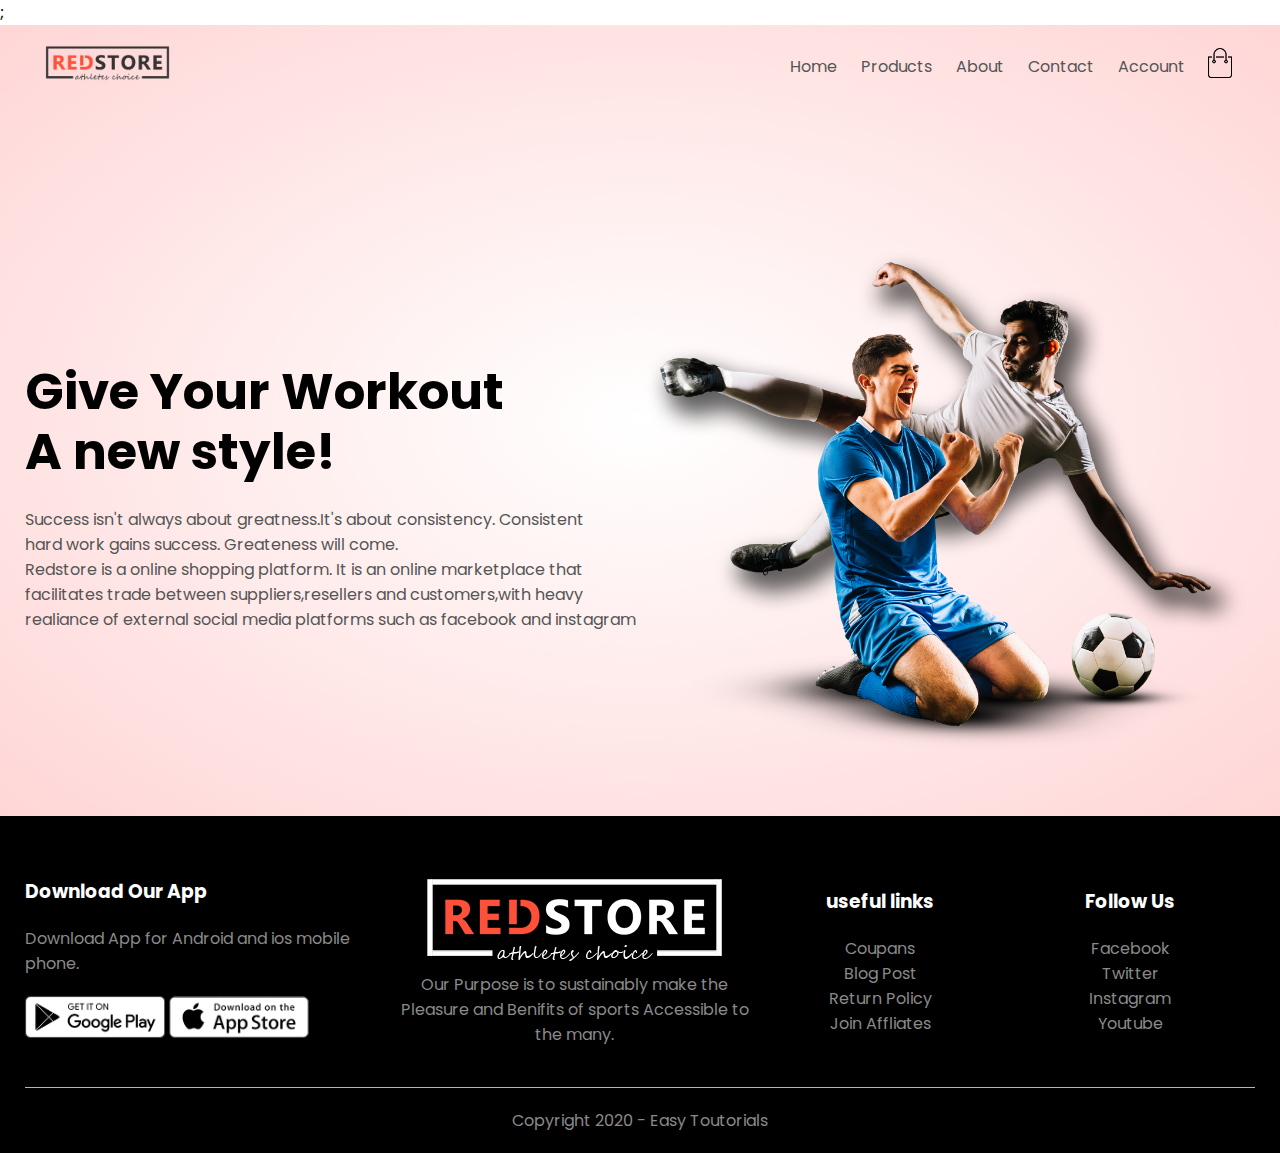
<file: about.html>
<!DOCTYPE html>
<html lang="en">

<head>
    <meta charset="UTF-8">
    <meta name="viewport" content="width=device-width, initial-scale=1.0">;
    <title>RedStore | Ecommerce Website design</title>
    <link rel="stylesheet" href="styles.css">
    <link href="https://fonts.googleapis.com/css2?family=Poppins:wght@300;400;500;600;700&display=swap"
        rel="stylesheet">
    <link rel="stylesheet" href="https://stackpath.bootstrapcdn.com/font-awesome/4.7.0/css/font-awesome.min.css">


</head>

<body>

    <div class="header">
        <div class="container">
            <div class="navbar">
                <div class="logo">
                    <a href="index.html"><img src="images/logo.png" width="125px"></a>
                </div>
                <nav>
                    <ul  id="MenuItems">
                        <li><a href="index.html">Home</a></li>
                        <li><a href="products.html">Products</a></li>
                        <li><a href="">About</a></li>
                        <li><a href="">Contact</a></li>
                        <li><a href="account.html">Account</a></li>
                    </ul>
                </nav>
                <a href="cart.html"><img src="images/cart.png" width="30px" height="30px"></a>
                <img src="images/menu.png" class="menu-icon" onClick="menutoggle()">
            </div>
            <div class="row">
                <div class="col-2">
                    <h1>Give Your Workout<br> A new style!</h1>
                    <p>Success isn't always about greatness.It's about consistency. Consistent<br> hard work gains
                        success. Greateness will come.</p>
                    <p>Redstore is a online shopping platform. It is an online marketplace that facilitates trade between suppliers,resellers and customers,with heavy realiance of external social media platforms such as facebook and instagram </p>
                    <br>
                </div>
                <div class="col-2">
                    <img src="images/image1.png">
                </div>
            </div>
        </div>
    </div>


    <!-------- footer-------->
    <div class="footer">
        <div class="container">
            <div class="row">
                <div class="footer-col-1">
                    <h3>Download Our App</h3>
                    <p>Download App for Android and ios mobile phone.</p>
                    <div class="app-logo">
                        <img src="images/play-store.png">
                        <img src="images/app-store.png">
                    </div>
                </div>
                <div class="footer-col-2">
                    <img src="images/logo-white.png">
                    <p>Our Purpose is to sustainably make the Pleasure and Benifits of sports Accessible to the many.</p>
                </div>
                <div class="footer-col-3">
                    <h3>useful links</h3>
                    <ul>
                        <li>Coupans</li>
                        <li>Blog Post</li>
                        <li>Return Policy</li>
                        <li>Join Affliates</li>
                    </ul>
                </div>
                <div class="footer-col-3">
                    <h3>Follow Us</h3>
                    <ul>
                        <li>Facebook</li>
                        <li>Twitter</li>
                        <li>Instagram</li>
                        <li>Youtube</li>
                    </ul>
                </div>
            </div>
            <hr>
            <p class="copyright">Copyright 2020 - Easy Toutorials</p>
            </p>
        </div>
    </div>
    <!--------js for toggle menu--------->
    <script>
        var MenuItems = document.getElementById("MenuItems");

        MenuItems.style.maxHeight ="0px";

        function menutoggle(){
            if(MenuItems.style.maxHeight="0px")
            {

                MenuItems.style.maxHeight="200px";
            }
            else
            {
                MenuItems.style.maxHeight="0px";
            }
        }
    </script>
</body>

</html>
</file>
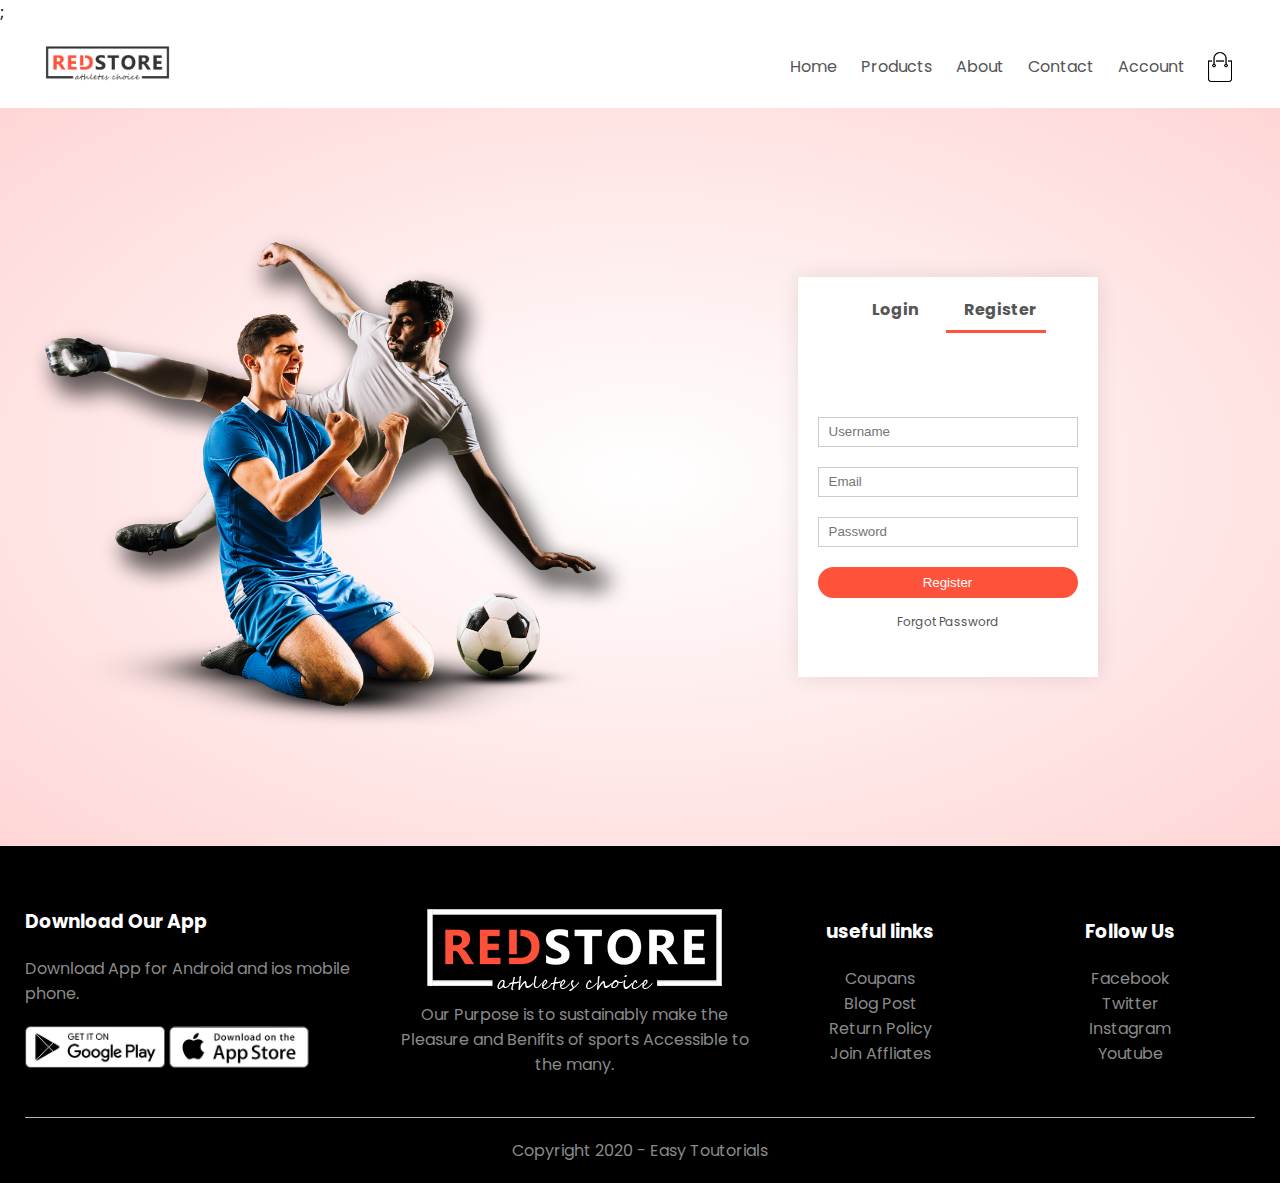
<file: account.html>
<!DOCTYPE html>
<html lang="en">

<head>
    <meta charset="UTF-8">
    <meta name="viewport" content="width=device-width, initial-scale=1.0">;
    <title> All Products - RedStore</title>
    <link rel="stylesheet" href="styles.css">
    <link href="https://fonts.googleapis.com/css2?family=Poppins:wght@300;400;500;600;700&display=swap"
        rel="stylesheet">
    <link rel="stylesheet" href="https://stackpath.bootstrapcdn.com/font-awesome/4.7.0/css/font-awesome.min.css">
</head>

<body>
    <div class="container">
        <div class="navbar">
            <div class="logo">
                <img src="images/logo.png" width="125px">
            </div>
            <nav>
                <ul id="MenuItems">
                    <li><a href="">Home</a></li>
                    <li><a href="">Products</a></li>
                    <li><a href="">About</a></li>
                    <li><a href="">Contact</a></li>
                    <li><a href="">Account</a></li>
                </ul>
            </nav>
            <img src="images/cart.png" width="30px" height="30px">
            <img src="images/menu.png" class="menu-icon" onClick="menutoggle()">
        </div>
    </div>

    <!---------account page--------->
    <div class="account-page">
        <div class="container">
            <div class="row">
                <div class="col-2">
                    <img src="images/image1.png" width="100%">
                </div>
                <div class="col-2">
                    <div class="form-container">
                        <div class="form-btn">
                            <span onclick="login()">Login</span>
                            <span onclick="register()">Register</span>
                            <hr id="Indicator">
                        </div>
                        <form id="LoginForm">
                            <input type="text" placeholder="Username">
                            <input type="Password" placeholder="Password">
                            <button type="submit" class="btn">Login</button>
                            <a href="">Forgot Password</a>
                        </form>
                        <form id="RegForm">
                            <input type="text" placeholder="Username">
                            <input type="email" placeholder="Email">
                            <input type="Password" placeholder="Password">
                            <button type="submit" class="btn">Register</button>
                            <a href="">Forgot Password</a>
                        </form>
                    </div>
                </div>
            </div>
        </div>
    </div>
        <!-------- footer-------->
        <div class="footer">
            <div class="container">
                <div class="row">
                    <div class="footer-col-1">
                        <h3>Download Our App</h3>
                        <p>Download App for Android and ios mobile phone.</p>
                        <div class="app-logo">
                            <img src="images/play-store.png">
                            <img src="images/app-store.png">
                        </div>
                    </div>
                    <div class="footer-col-2">
                        <img src="images/logo-white.png">
                        <p>Our Purpose is to sustainably make the Pleasure and Benifits of sports Accessible to the
                            many.
                        </p>
                    </div>
                    <div class="footer-col-3">
                        <h3>useful links</h3>
                        <ul>
                            <li>Coupans</li>
                            <li>Blog Post</li>
                            <li>Return Policy</li>
                            <li>Join Affliates</li>
                        </ul>
                    </div>
                    <div class="footer-col-3">
                        <h3>Follow Us</h3>
                        <ul>
                            <li>Facebook</li>
                            <li>Twitter</li>
                            <li>Instagram</li>
                            <li>Youtube</li>
                        </ul>
                    </div>
                </div>
                <hr>
                <p class="copyright">Copyright 2020 - Easy Toutorials</p>
                </p>
            </div>
        </div>
        <!--------js for toggle menu--------->
        <script>
            var MenuItems = document.getElementById("MenuItems");

            MenuItems.style.maxHeight = "0px";

            function menutoggle() {
                if (MenuItems.style.maxHeight = "0px") {

                    MenuItems.style.maxHeight = "200px";
                }
                else {
                    MenuItems.style.maxHeight = "0px";
                }
            }
        </script>

        <!------js for toggle Form------->
        <script>
            var LoginForm = document.getElementById("LoginForm");
            var RegForm = document.getElementById("RegForm");
            var Indicator = document.getElementById("Indicator");

            function register() {
                RegForm.style.transform = "translateX(300px)";
                LoginForm.style.transform = "translateX(3000px)";
            }
            function login() {
                RegForm.style.transform = "translateX(0px)";
                LoginForm.style.transform = "translateX(0px)";
            }
        </script>

</body>

</html>
</file>
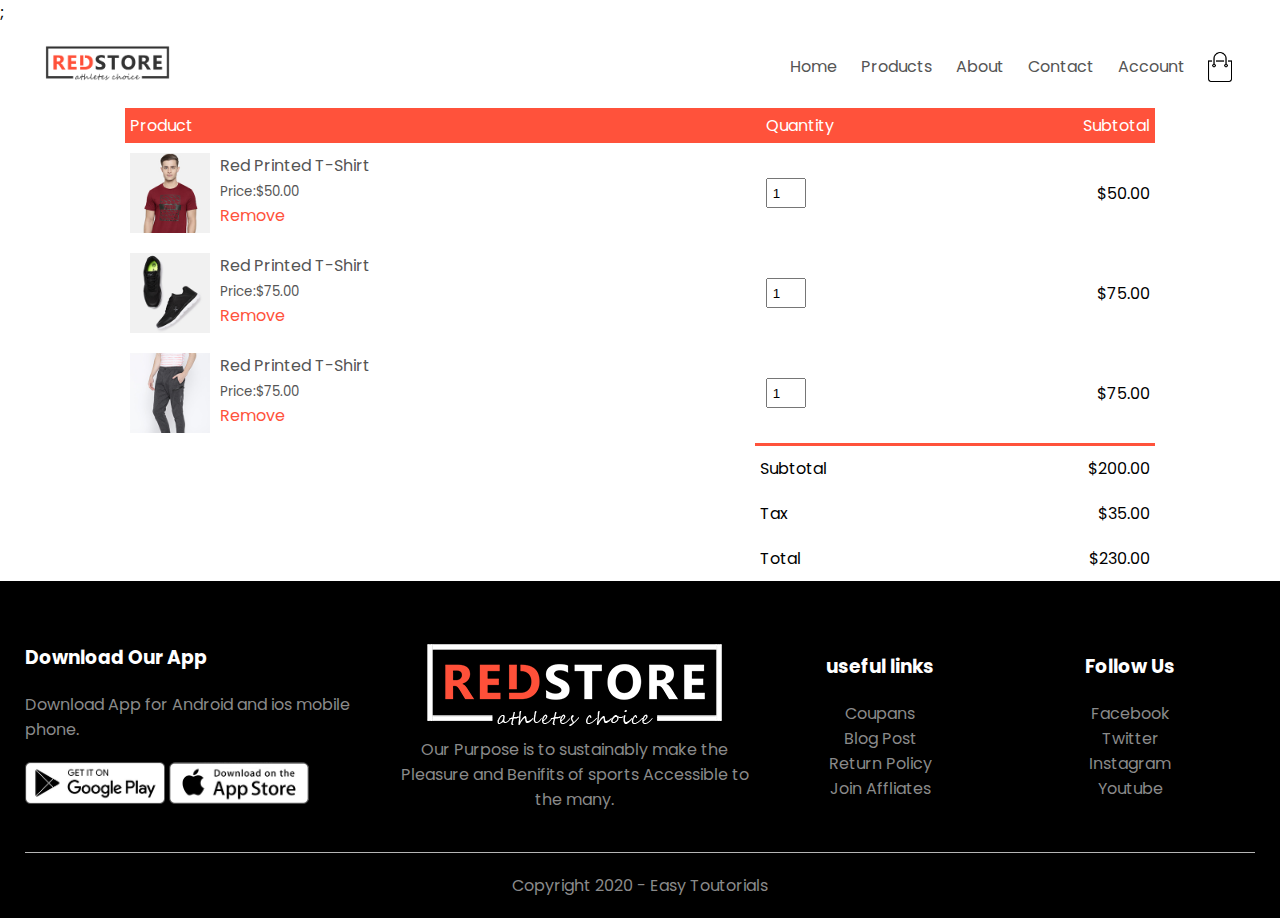
<file: cart.html>
<!DOCTYPE html>
<html lang="en">

<head>
    <meta charset="UTF-8">
    <meta name="viewport" content="width=device-width, initial-scale=1.0">;
    <title> All Products - RedStore</title>
    <link rel="stylesheet" href="styles.css">
    <link href="https://fonts.googleapis.com/css2?family=Poppins:wght@300;400;500;600;700&display=swap"
        rel="stylesheet">
    <link rel="stylesheet" href="https://stackpath.bootstrapcdn.com/font-awesome/4.7.0/css/font-awesome.min.css">
</head>

<body>
    <div class="container">
        <div class="navbar">
            <div class="logo">
                <a href="index.html"><img src="images/logo.png" width="125px"></a>
            </div>
            <nav>
                <ul id="MenuItems">
                    <li><a href="index.html">Home</a></li>
                    <li><a href="products.html">Products</a></li>
                    <li><a href="">About</a></li>
                    <li><a href="">Contact</a></li>
                    <li><a href="account.html">Account</a></li>
                </ul>
            </nav>
            <img src="images/cart.png" width="30px" height="30px">
            <img src="images/menu.png" class="menu-icon" onClick="menutoggle()">
        </div>
    </div>

    <!-----------cart items details ----------->
    <div class="small-container">

        <table>
            <tr>
                <th>Product</th>
                <th>Quantity</th>
                <th>Subtotal</th>
            </tr>
            <tr>
                <td> 
                    <div class="cart-info">
                        <img src="images/buy-1.jpg">
                        <div>
                            <p>Red Printed T-Shirt</p>
                            <small>Price:$50.00</small>
                            <br>
                            <a href="">Remove</a>
                        </div>
                    </div>
                </td>
                <td><input type="number" value="1"></td>
                <td>$50.00</td>
            </tr>
            <tr>
                <td> 
                    <div class="cart-info">
                        <img src="images/buy-2.jpg">
                        <div>
                            <p>Red Printed T-Shirt</p>
                            <small>Price:$75.00</small>
                            <br>
                            <a href="">Remove</a>
                        </div>
                    </div>
                </td>
                <td><input type="number" value="1"></td>
                <td>$75.00</td>
            </tr>
            <tr>
                <td> 
                    <div class="cart-info">
                        <img src="images/buy-3.jpg">
                        <div>
                            <p>Red Printed T-Shirt</p>
                            <small>Price:$75.00</small>
                            <br>
                            <a href="">Remove</a>
                        </div>
                    </div>
                </td>
                <td><input type="number" value="1"></td>
                <td>$75.00</td>
            </tr>
        </table>
        <div class="total-price">
            <table>
                <tr>
                    <td>Subtotal</td>
                    <td>$200.00</td>
                </tr>
                <tr>
                    <td>Tax</td>
                    <td>$35.00</td>
                </tr>
                <tr>
                    <td>Total</td>
                    <td>$230.00</td>
                </tr>
            </table>
        </div>
    </div>

 <!-------- footer-------->
    <div class="footer">
        <div class="container">
            <div class="row">
                <div class="footer-col-1">
                    <h3>Download Our App</h3>
                    <p>Download App for Android and ios mobile phone.</p>
                    <div class="app-logo">
                        <img src="images/play-store.png">
                        <img src="images/app-store.png">
                    </div>
                </div>
                <div class="footer-col-2">
                    <img src="images/logo-white.png">
                    <p>Our Purpose is to sustainably make the Pleasure and Benifits of sports Accessible to the many.
                    </p>
                </div>
                <div class="footer-col-3">
                    <h3>useful links</h3>
                    <ul>
                        <li>Coupans</li>
                        <li>Blog Post</li>
                        <li>Return Policy</li>
                        <li>Join Affliates</li>
                    </ul>
                </div>
                <div class="footer-col-3">
                    <h3>Follow Us</h3>
                    <ul>
                        <li>Facebook</li>
                        <li>Twitter</li>
                        <li>Instagram</li>
                        <li>Youtube</li>
                    </ul>
                </div>
            </div>
            <hr>
            <p class="copyright">Copyright 2020 - Easy Toutorials</p>
            </p>
        </div>
    </div>
    <!--------js for toggle menu--------->
    <script>
        var MenuItems = document.getElementById("MenuItems");

        MenuItems.style.maxHeight = "0px";

        function menutoggle() {
            if (MenuItems.style.maxHeight = "0px") {

                MenuItems.style.maxHeight = "200px";
            }
            else {
                MenuItems.style.maxHeight = "0px";
            }
        }
   </script>



</body>

</html>
</file>
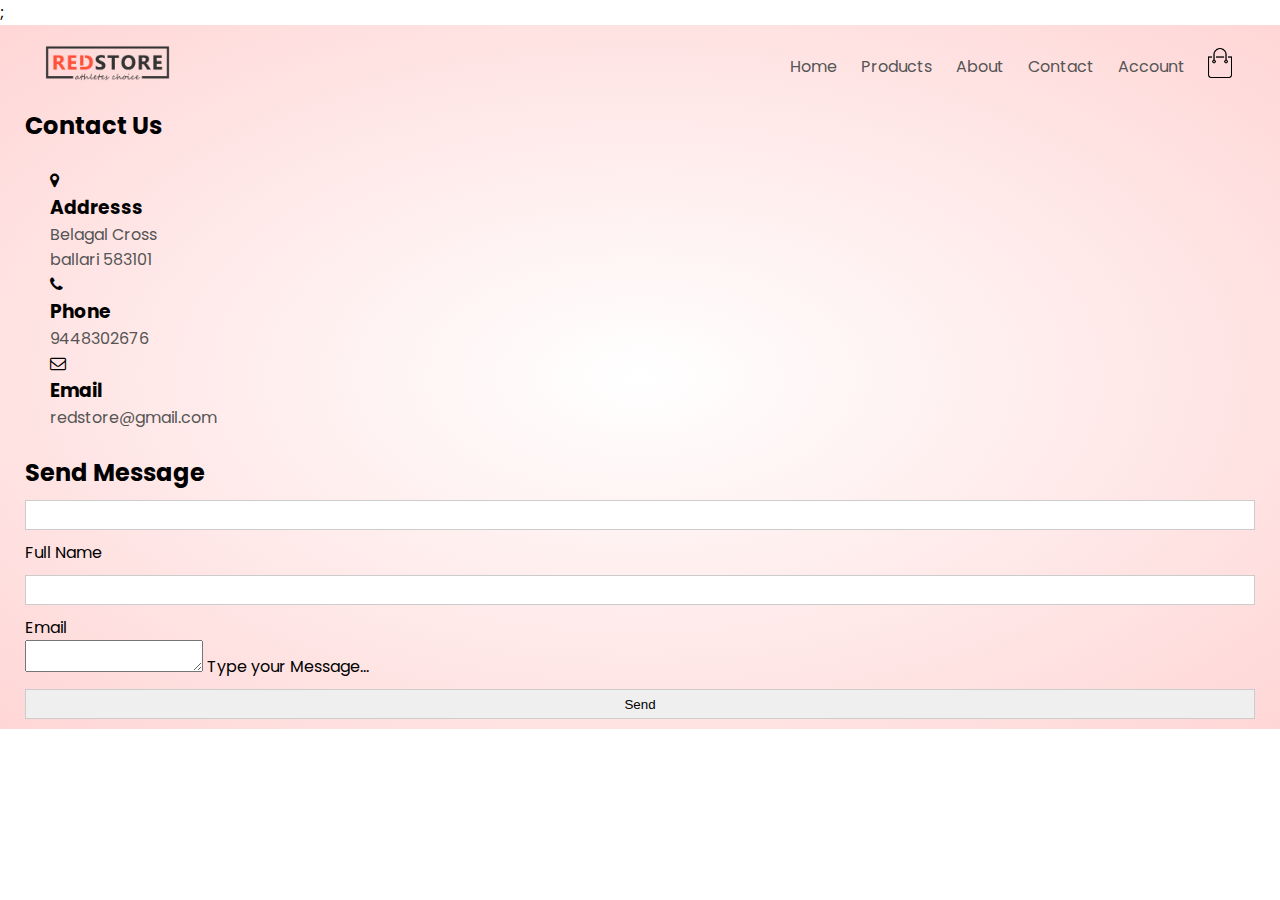
<file: contact.html>
<!DOCTYPE html>
<html lang="en">

<head>
    <meta charset="UTF-8">
    <meta name="viewport" content="width=device-width, initial-scale=1.0">;
    <title>RedStore | Ecommerce Website design</title>
    <link rel="stylesheet" href="styles.css">
    <link href="https://fonts.googleapis.com/css2?family=Poppins:wght@300;400;500;600;700&display=swap"
        rel="stylesheet">
    <link rel="stylesheet" href="https://stackpath.bootstrapcdn.com/font-awesome/4.7.0/css/font-awesome.min.css">


</head>

<body>

    <div class="header">
        <div class="container">
            <div class="navbar">
                <div class="logo">
                    <a href="index.html"><img src="images/logo.png" width="125px"></a>
                </div>
                <nav>
                    <ul id="MenuItems">
                        <li><a href="index.html">Home</a></li>
                        <li><a href="products.html">Products</a></li>
                        <li><a href="about.html">About</a></li>
                        <li><a href="contact.html">Contact</a></li>
                        <li><a href="account.html">Account</a></li>
                    </ul>
                </nav>
                <a href="cart.html"><img src="images/cart.png" width="30px" height="30px"></a>
                <img src="images/menu.png" class="menu-icon" onClick="menutoggle()">
            </div>

            <section class="Contact">
                <div class="content">
                    <h2>Contact Us</h2><br>
                </div>
                <div class="container">
                    <div class="contactInfo"></div>
                    <div class="box">
                        <div class="icon"><i class="fa fa-map-marker" aria-hidden="true"></i></div>
                        <div class="text">
                            <h3>Addresss</h3>
                            <p> Belagal Cross <br>ballari 583101</p>
                        </div>
                    </div>
                    <div class="box">
                        <div class="icon"><i class="fa fa-phone" aria-hidden="true"></i></div>
                        <div class="text">
                            <h3>Phone</h3>
                            <p> 9448302676</p>
                        </div>
                    </div>
                    <div class="box">
                        <div class="icon"><i class="fa fa-envelope-o" aria-hidden="true"></i></div>
                        <div class="text">
                            <h3>Email</h3>
                            <p>redstore@gmail.com</p><br>
                        </div>
                    </div>
                </div>
                
                    <form>
                        <h2>Send Message</h2>
                        <div class="inputBox">
                            <input type="text" name="" required="required">
                            <span>Full Name</span>
                        </div>
                        <div class="inputBox">
                            <input type="text" name="" required="required">
                            <span>Email</span>
                        </div>
                        <div class="inputBox">
                            <textarea required="required"></textarea>
                            <span>Type your Message...</span>
                        </div>
                        <div class="inputBox">
                            <input type="submit" name="" value="Send">
                        </div>
                    </form>
                </div>
            </div>
        </section>
        
        <!--------js for toggle menu--------->
    <script>
        var MenuItems = document.getElementById("MenuItems");

        MenuItems.style.maxHeight = "0px";

        function menutoggle() {
            if (MenuItems.style.maxHeight = "0px") {

                MenuItems.style.maxHeight = "200px";
            }
            else {
                MenuItems.style.maxHeight = "0px";
            }
        }
    </script>
</body>

</html>
</file>
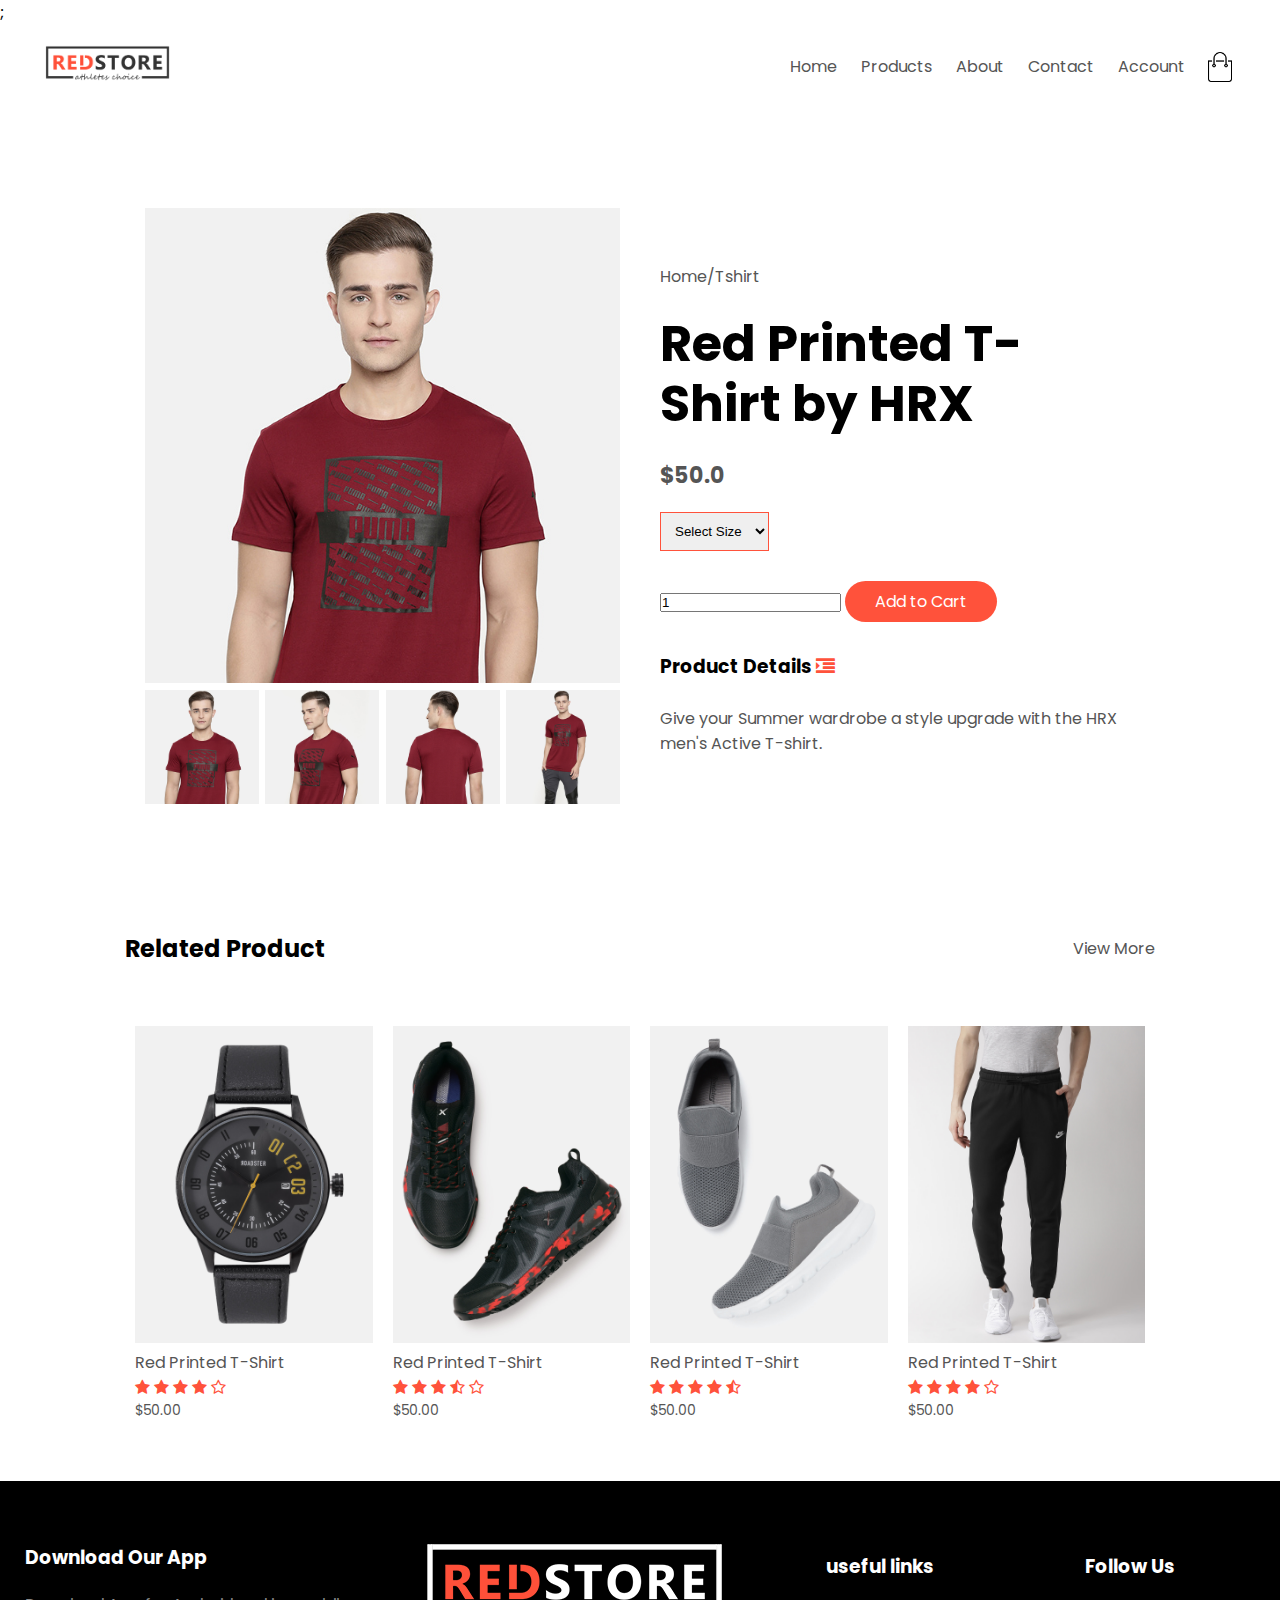
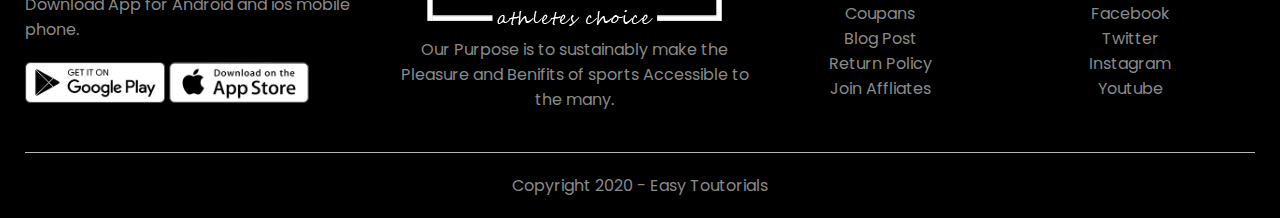
<file: product-details.html>
<!DOCTYPE html>
<html lang="en">

<head>
    <meta charset="UTF-8">
    <meta name="viewport" content="width=device-width, initial-scale=1.0">;
    <title> All Products - RedStore</title>
    <link rel="stylesheet" href="styles.css">
    <link href="https://fonts.googleapis.com/css2?family=Poppins:wght@300;400;500;600;700&display=swap"
        rel="stylesheet">
    <link rel="stylesheet" href="https://stackpath.bootstrapcdn.com/font-awesome/4.7.0/css/font-awesome.min.css">
</head>

<body>
    <div class="container">
        <div class="navbar">
            <div class="logo">
                <a href="index.html"><img src="images/logo.png" width="125px"></a>
            </div>
            <nav>
                <ul id="MenuItems">
                    <li><a href="index.html">Home</a></li>
                    <li><a href="products.html">Products</a></li>
                    <li><a href="">About</a></li>
                    <li><a href="">Contact</a></li>
                    <li><a href="account.html">Account</a></li>
                </ul>
            </nav>
            <img src="images/cart.png" width="30px" height="30px">
            <img src="images/menu.png" class="menu-icon" onClick="menutoggle()">
        </div>
    </div>

    <!---------single product details------->

    <div class="small-container single-product">
        <div class="row">
            <div class="col-2">
                <img src="images/gallery-1.jpg" width="100%" id="ProductImg">
                <div class="small-img-row">
                    <div class="small-img-col">
                        <img src="images/gallery-1.jpg" width="100%" class="small-img">
                    </div>
                    <div class="small-img-col">
                        <img src="images/gallery-2.jpg" width="100%" class="small-img">
                    </div>
                    <div class="small-img-col">
                        <img src="images/gallery-3.jpg" width="100%" class="small-img">
                    </div>
                    <div class="small-img-col">
                        <img src="images/gallery-4.jpg" width="100%" class="small-img">
                    </div>
                </div>
            </div>
            <div class="col-2">
                <p>Home/Tshirt</p>
                <h1>Red Printed T-Shirt by HRX</h1>
                <h4>$50.0</h4>
                <select>
                    <option>Select Size</option>
                    <option>XXL</option>
                    <option>XL</option>
                    <option>Large</option>
                    <option>Medium</option>
                    <option>Small</option>
                </select>
                <input type="number" value="1">
                <a href="" class="btn">Add to Cart</a>
                <h3>Product Details <i class="fa fa-indent"></i></h3> 
                <br>
                <p>Give your Summer wardrobe a style upgrade with the HRX men's Active T-shirt.</p>
            </div>
        </div>
    </div>
 <!----------title--------->
    <div class="small-container">
        <div class="row row-2">
            <h2>Related Product</h2>
            <p> View More</p>
        </div>
    </div>
 <!----------products--------->
     <div class="small-container">

       <div class="row">
            <div class="col-4">
                <img src="images/product-9.jpg">
                <h4>Red Printed T-Shirt</h4>
                <div class="rating">
                    <i class="fa fa-star"></i>
                    <i class="fa fa-star"></i>
                    <i class="fa fa-star"></i>
                    <i class="fa fa-star"></i>
                    <i class="fa fa-star-o"></i>
                </div>
                <p>$50.00</p>
            </div>
            <div class="col-4">
                <img src="images/product-10.jpg">
                <h4>Red Printed T-Shirt</h4>
                <div class="rating">
                    <i class="fa fa-star"></i>
                    <i class="fa fa-star"></i>
                    <i class="fa fa-star"></i>
                    <i class="fa fa-star-half-o"></i>
                    <i class="fa fa-star-o"></i>
                </div>
                <p>$50.00</p>
            </div>
            <div class="col-4">
                <img src="images/product-11.jpg">
                <h4>Red Printed T-Shirt</h4>
                <div class="rating">
                    <i class="fa fa-star"></i>
                    <i class="fa fa-star"></i>
                    <i class="fa fa-star"></i>
                    <i class="fa fa-star"></i>
                    <i class="fa fa-star-half-o"></i>
                </div>
                <p>$50.00</p>
            </div>
            <div class="col-4">
                <img src="images/product-12.jpg">
                <h4>Red Printed T-Shirt</h4>
                <div class="rating">
                    <i class="fa fa-star"></i>
                    <i class="fa fa-star"></i>
                    <i class="fa fa-star"></i>
                    <i class="fa fa-star"></i>
                    <i class="fa fa-star-o"></i>
                </div>
                <p>$50.00</p>
            </div>
        </div>
        
    </div>
    <!-------- footer-------->
    <div class="footer">
        <div class="container">
            <div class="row">
                <div class="footer-col-1">
                    <h3>Download Our App</h3>
                    <p>Download App for Android and ios mobile phone.</p>
                    <div class="app-logo">
                        <img src="images/play-store.png">
                        <img src="images/app-store.png">
                    </div>
                </div>
                <div class="footer-col-2">
                    <img src="images/logo-white.png">
                    <p>Our Purpose is to sustainably make the Pleasure and Benifits of sports Accessible to the many.
                    </p>
                </div>
                <div class="footer-col-3">
                    <h3>useful links</h3>
                    <ul>
                        <li>Coupans</li>
                        <li>Blog Post</li>
                        <li>Return Policy</li>
                        <li>Join Affliates</li>
                    </ul>
                </div>
                <div class="footer-col-3">
                    <h3>Follow Us</h3>
                    <ul>
                        <li>Facebook</li>
                        <li>Twitter</li>
                        <li>Instagram</li>
                        <li>Youtube</li>
                    </ul>
                </div>
            </div>
            <hr>
            <p class="copyright">Copyright 2020 - Easy Toutorials</p>
            </p>
        </div>
    </div>
    <!--------js for toggle menu--------->
    <script>
        var MenuItems = document.getElementById("MenuItems");

        MenuItems.style.maxHeight = "0px";

        function menutoggle() {
            if (MenuItems.style.maxHeight = "0px") {

                MenuItems.style.maxHeight = "200px";
            }
            else {
                MenuItems.style.maxHeight = "0px";
            }
        }
   </script>


<!----------js for product gallery--------->

    <script>
        var ProductImg = document.getElementById("ProductImg");
        var SmallImg = document.getElementsByClassName("small-img");
            SmallImg[0].onclick = function()
            {
                ProductImg.src = SmallImg[0].src;
            }
            SmallImg[1].onclick = function()
            {
                ProductImg.src = SmallImg[1].src;
            }
            SmallImg[2].onclick = function()
            {
                ProductImg.src = SmallImg[2].src;
            }
            SmallImg[3].onclick = function()
            {
                ProductImg.src = SmallImg[3].src;
            }

    </script>
</body>

</html>
</file>
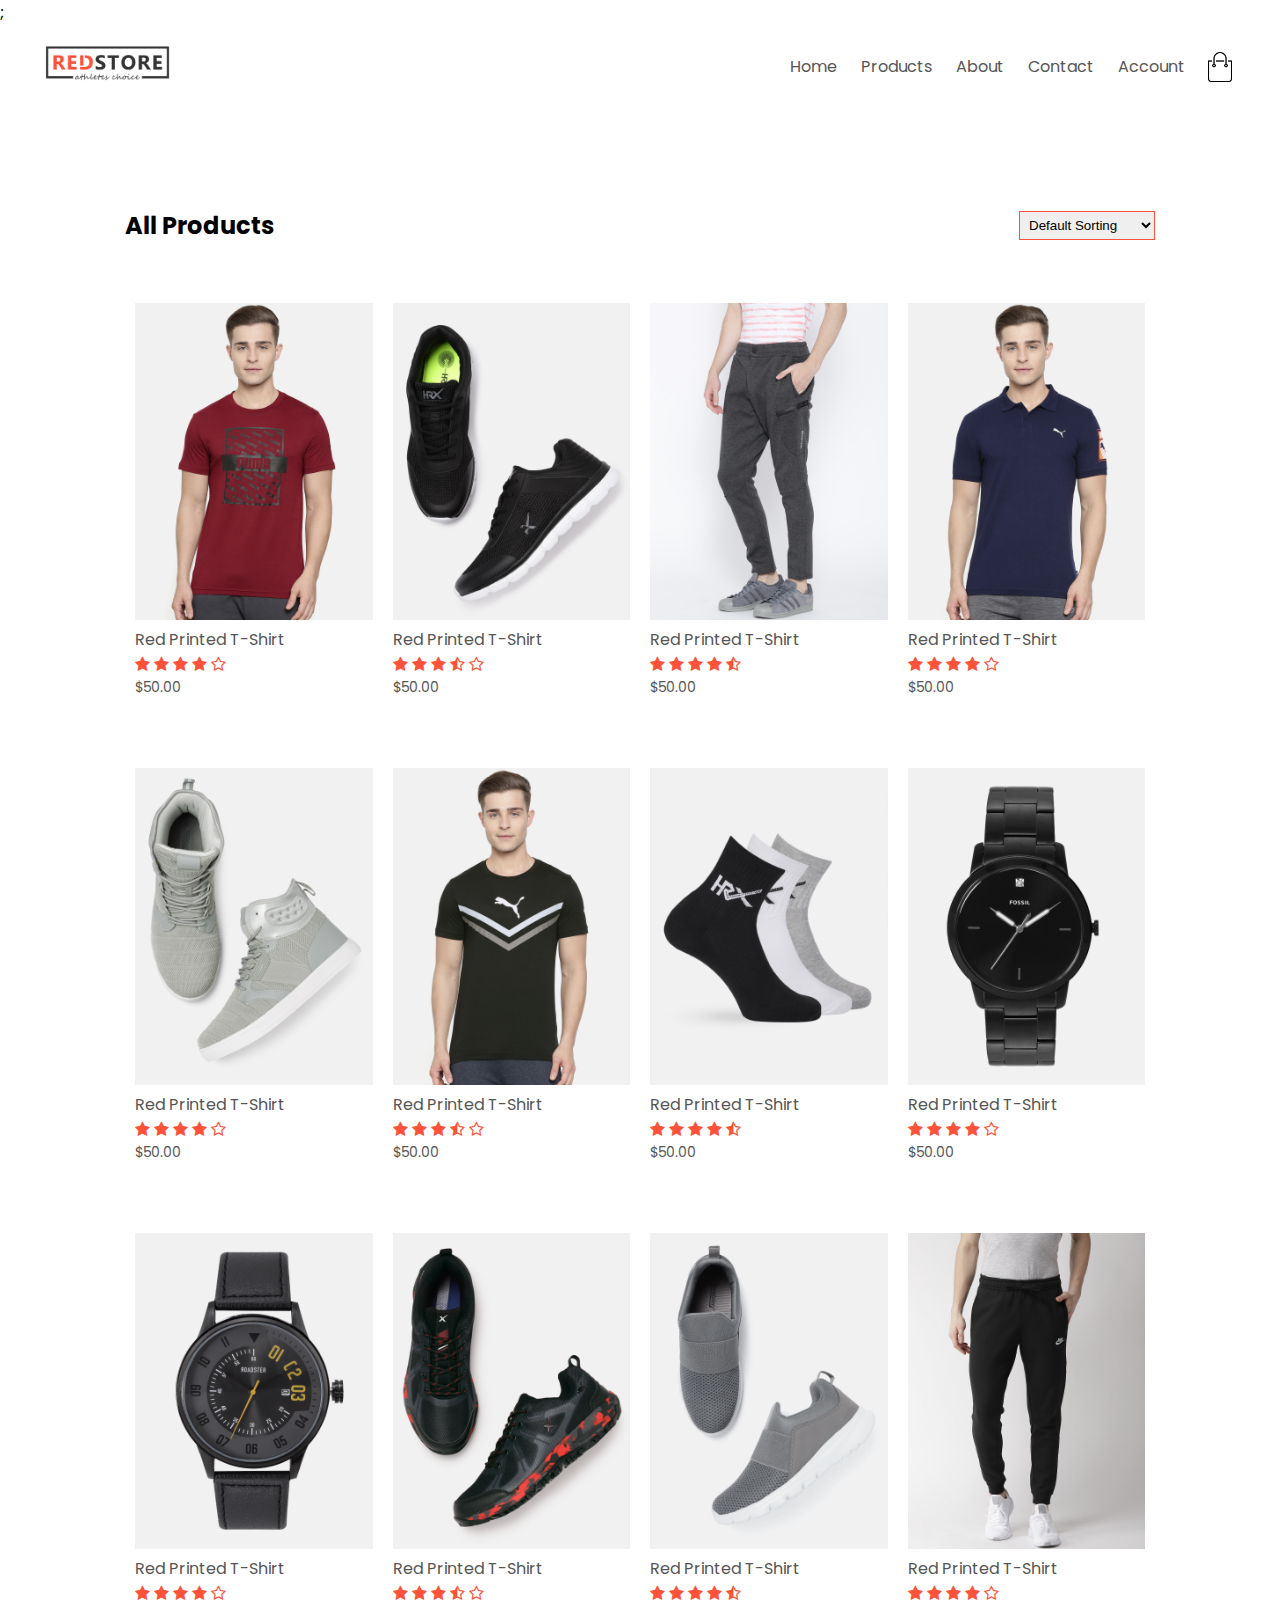
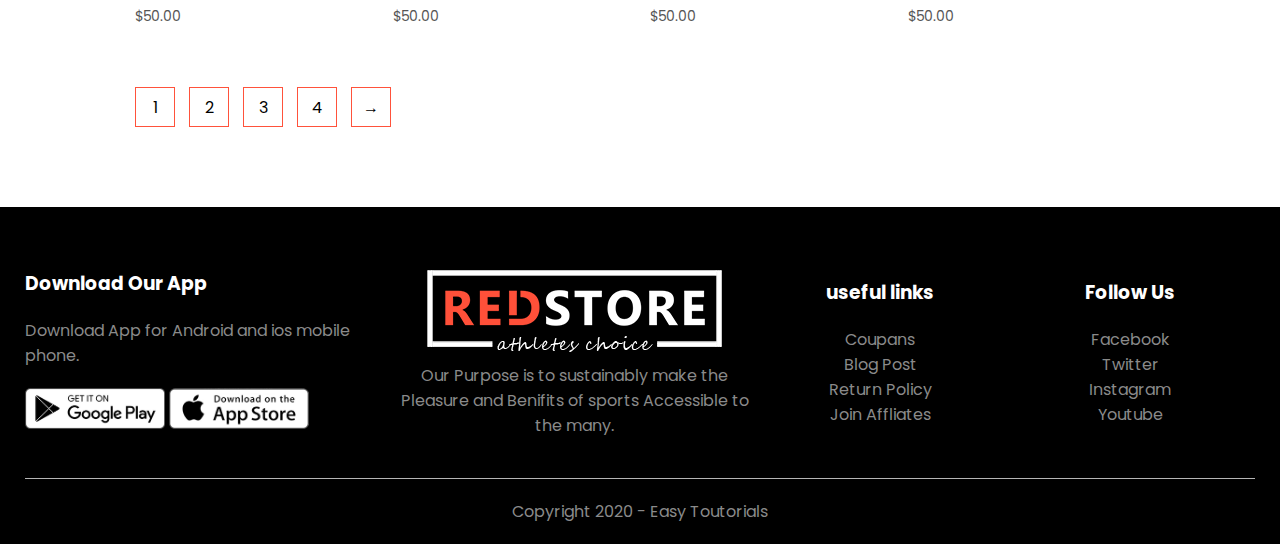
<file: products.html>
<!DOCTYPE html>
<html lang="en">

<head>
    <meta charset="UTF-8">
    <meta name="viewport" content="width=device-width, initial-scale=1.0">;
    <title> All Products - RedStore</title>
    <link rel="stylesheet" href="styles.css">
    <link href="https://fonts.googleapis.com/css2?family=Poppins:wght@300;400;500;600;700&display=swap"
        rel="stylesheet">
    <link rel="stylesheet" href="https://stackpath.bootstrapcdn.com/font-awesome/4.7.0/css/font-awesome.min.css">
</head>

<body>
    <div class="container">
        <div class="navbar">
            <div class="logo">
                <a href="index.html"><img src="images/logo.png" width="125px"></a>
            </div>
            <nav>
                <ul id="MenuItems">
                    <li><a href="index.html">Home</a></li>
                    <li><a href="products.html">Products</a></li>
                    <li><a href="">About</a></li>
                    <li><a href="">Contact</a></li>
                    <li><a href="account.html">Account</a></li>
                </ul>
            </nav>
            <img src="images/cart.png" width="30px" height="30px">
            <img src="images/menu.png" class="menu-icon" onClick="menutoggle()">
        </div>
    </div>

     <div class="small-container">
        <div class="row row-2">
            <h2>All Products</h2>
            <select>
                <option>Default Sorting</option>
                <option>Sort by price</option>
                <option>Sort by popularity</option>
                <option>Sort by rating</option>
                <option> sort by sale</option>
            </select>
        </div>
       
        <div class="row">
            <div class="col-4">
                <a href="product-details.html"><img src="images/product-1.jpg"></a>
                <h4>Red Printed T-Shirt</h4>
                <div class="rating">
                    <i class="fa fa-star"></i>
                    <i class="fa fa-star"></i>
                    <i class="fa fa-star"></i>
                    <i class="fa fa-star"></i>
                    <i class="fa fa-star-o"></i>
                </div>
                <p>$50.00</p>
            </div>
            <div class="col-4">
                <img src="images/product-2.jpg">
                <h4>Red Printed T-Shirt</h4>
                <div class="rating">
                    <i class="fa fa-star"></i>
                    <i class="fa fa-star"></i>
                    <i class="fa fa-star"></i>
                    <i class="fa fa-star-half-o"></i>
                    <i class="fa fa-star-o"></i>
                </div>
                <p>$50.00</p>
            </div>
            <div class="col-4">
                <img src="images/product-3.jpg">
                <h4>Red Printed T-Shirt</h4>
                <div class="rating">
                    <i class="fa fa-star"></i>
                    <i class="fa fa-star"></i>
                    <i class="fa fa-star"></i>
                    <i class="fa fa-star"></i>
                    <i class="fa fa-star-half-o"></i>
                </div>
                <p>$50.00</p>
            </div>
            <div class="col-4">
                <img src="images/product-4.jpg">
                <h4>Red Printed T-Shirt</h4>
                <div class="rating">
                    <i class="fa fa-star"></i>
                    <i class="fa fa-star"></i>
                    <i class="fa fa-star"></i>
                    <i class="fa fa-star"></i>
                    <i class="fa fa-star-o"></i>
                </div>
                <p>$50.00</p>
            </div>
        </div>
        <div class="row">
            <div class="col-4">
                <img src="images/product-5.jpg">
                <h4>Red Printed T-Shirt</h4>
                <div class="rating">
                    <i class="fa fa-star"></i>
                    <i class="fa fa-star"></i>
                    <i class="fa fa-star"></i>
                    <i class="fa fa-star"></i>
                    <i class="fa fa-star-o"></i>
                </div>
                <p>$50.00</p>
            </div>
            <div class="col-4">
                <img src="images/product-6.jpg">
                <h4>Red Printed T-Shirt</h4>
                <div class="rating">
                    <i class="fa fa-star"></i>
                    <i class="fa fa-star"></i>
                    <i class="fa fa-star"></i>
                    <i class="fa fa-star-half-o"></i>
                    <i class="fa fa-star-o"></i>
                </div>
                <p>$50.00</p>
            </div>
            <div class="col-4">
                <img src="images/product-7.jpg">
                <h4>Red Printed T-Shirt</h4>
                <div class="rating">
                    <i class="fa fa-star"></i>
                    <i class="fa fa-star"></i>
                    <i class="fa fa-star"></i>
                    <i class="fa fa-star"></i>
                    <i class="fa fa-star-half-o"></i>
                </div>
                <p>$50.00</p>
            </div>
            <div class="col-4">
                <img src="images/product-8.jpg">
                <h4>Red Printed T-Shirt</h4>
                <div class="rating">
                    <i class="fa fa-star"></i>
                    <i class="fa fa-star"></i>
                    <i class="fa fa-star"></i>
                    <i class="fa fa-star"></i>
                    <i class="fa fa-star-o"></i>
                </div>
                <p>$50.00</p>
            </div>
        </div>
        <div class="row">
            <div class="col-4">
                <img src="images/product-9.jpg">
                <h4>Red Printed T-Shirt</h4>
                <div class="rating">
                    <i class="fa fa-star"></i>
                    <i class="fa fa-star"></i>
                    <i class="fa fa-star"></i>
                    <i class="fa fa-star"></i>
                    <i class="fa fa-star-o"></i>
                </div>
                <p>$50.00</p>
            </div>
            <div class="col-4">
                <img src="images/product-10.jpg">
                <h4>Red Printed T-Shirt</h4>
                <div class="rating">
                    <i class="fa fa-star"></i>
                    <i class="fa fa-star"></i>
                    <i class="fa fa-star"></i>
                    <i class="fa fa-star-half-o"></i>
                    <i class="fa fa-star-o"></i>
                </div>
                <p>$50.00</p>
            </div>
            <div class="col-4">
                <img src="images/product-11.jpg">
                <h4>Red Printed T-Shirt</h4>
                <div class="rating">
                    <i class="fa fa-star"></i>
                    <i class="fa fa-star"></i>
                    <i class="fa fa-star"></i>
                    <i class="fa fa-star"></i>
                    <i class="fa fa-star-half-o"></i>
                </div>
                <p>$50.00</p>
            </div>
            <div class="col-4">
                <img src="images/product-12.jpg">
                <h4>Red Printed T-Shirt</h4>
                <div class="rating">
                    <i class="fa fa-star"></i>
                    <i class="fa fa-star"></i>
                    <i class="fa fa-star"></i>
                    <i class="fa fa-star"></i>
                    <i class="fa fa-star-o"></i>
                </div>
                <p>$50.00</p>
            </div>
        </div>
        <div class="page-btn">
            <span>1</span>
            <span>2</span>
            <span>3</span>
            <span>4</span>
            <span>&#8594;</span>
        </div>
    </div>
    <!-------- footer-------->
    <div class="footer">
        <div class="container">
            <div class="row">
                <div class="footer-col-1">
                    <h3>Download Our App</h3>
                    <p>Download App for Android and ios mobile phone.</p>
                    <div class="app-logo">
                        <img src="images/play-store.png">
                        <img src="images/app-store.png">
                    </div>
                </div>
                <div class="footer-col-2">
                    <img src="images/logo-white.png">
                    <p>Our Purpose is to sustainably make the Pleasure and Benifits of sports Accessible to the many.
                    </p>
                </div>
                <div class="footer-col-3">
                    <h3>useful links</h3>
                    <ul>
                        <li>Coupans</li>
                        <li>Blog Post</li>
                        <li>Return Policy</li>
                        <li>Join Affliates</li>
                    </ul>
                </div>
                <div class="footer-col-3">
                    <h3>Follow Us</h3>
                    <ul>
                        <li>Facebook</li>
                        <li>Twitter</li>
                        <li>Instagram</li>
                        <li>Youtube</li>
                    </ul>
                </div>
            </div>
            <hr>
            <p class="copyright">Copyright 2020 - Easy Toutorials</p>
            </p>
        </div>
    </div>
    <!--------js for toggle menu--------->
    <script>
        var MenuItems = document.getElementById("MenuItems");

        MenuItems.style.maxHeight = "0px";

        function menutoggle() {
            if (MenuItems.style.maxHeight = "0px") {

                MenuItems.style.maxHeight = "200px";
            }
            else {
                MenuItems.style.maxHeight = "0px";
            }
        }
    </script>
</body>

</html>
</file>
<file: styles.css>
*{
    margin: 0;
    padding:0;
    box-sizing: border-box;    
}
body{
    font-family: 'Poppins', sans-serif;
}
.navbar{
    display: flex;
    align-items: center;
    padding: 20px;
}
nav{
    flex: 1;
    text-align: right;
}
nav ul{
    display: inline-block;
    list-style-type: none;
}
nav ul li{
    display: inline-block;
    margin-right: 20px;
}
a{
    text-decoration: none;
    color: #555;
}
p{
    color:#555;
}
.container{
    max-width: 1300px;
    margin:auto;
    padding-left: 25px;
    padding-right: 25px;
}
.row{
    display:flex;
    align-items: center;
    flex-wrap: wrap;
    justify-content: space-around;
}
.col-2{
    flex-basis: 50%;
    min-width: 300px;
}
.col-2 img{
    max-width: 100%;
    padding: 50px 0;
}
.col-2 h1{
    font-size: 50px;
    line-height: 60px;
    margin:25px 0;
}
.btn{
    display: inline-block;
    background: #ff523b;
    color:#fff;
    padding: 8px 30px;
    margin:30px 0;
    border-radius:30px;
    transition: background 0.5s;
}
.btn:hover{
    background: #563434;
}
.header{
    background: radial-gradient(#fff,#ffd6d6);
}
.header .row{
    margin-top: 70px;
}

.categories{
    margin: 70px 0;
}
.col-3{
    flex-basis: 30%;
    min-height: 250px;
    margin-bottom: 30px;
}
.col-3 img{
    width: 100%;
}
.small-container{
    max-width: 1080px;
    margin: auto;
    padding-left: 25px;
    padding-right: 25px;
}
.col-4{
    flex-basis: 25%;
    padding: 10px;
    min-width: 200px;
    margin-bottom: 50px;
    transition:transform 0.5s;
}
.col-4 img{
    width: 100%;
}
.title{
    text-align: center;
    margin: 0 auto 80px;
    position: relative;
    line-height: 60px;
    color:#555;
}
.title::after{
    content: '';
    background: #ff523b;
    width: 80px;
    height: 5px;
    border-radius: 5px;
    position: absolute;
    bottom: 0;
    left: 50%;
    transform: translateX(-50%);
}
h4{
    color: #555;
    font-weight: normal;
}
.col-4 p{
    font-size: 14px;
}
.rating .fa{
    color: #ff523b;
}
.col-4:hover{
    transform: translateY(-5px);

}
/*------ offer ------*/
.offer{
    background: radial-gradient(#fff,#ffd6d6);
    margin-top: 80px;
    padding: 20px 0;
}
.col-2 .offer-img{
    padding: 50px;
}
small{
    color: #555;
}

/*----------testimonial----------*/
.testimonial{
    padding-top: 100px;
}
.testimonial .col-3{
    text-align: center;
    padding: 40px 20px;
    box-shadow: 0 0 20px 0px rgba(0,0,0,0.1);
    cursor: pointer;
    transition: transform 0.5s;
}
.testimonial .col-3 img{
    width: 50px;
    margin-top: 20px;
    border-radius: 50%;
}
.testimonial .col-3:hover{
    transform: translateY(-10px);
}
.fa.fa-quote-left{
    font-size: 34px;
    color: #ff523b;
}
.col-3 p{
    font-size: 12px;
    margin:12px 0;
    color: #777;
}
.testimonial .col-3 h3{
    font-weight: 600;
    color: #555;
    font-size: 16px;
}
/*---------brands----------*/
.brands{
    margin: 100px auto;
}
.col-5{
    width: 160px;    
}
.col-5 img{
    width:100;
    cursor: pointer;
    filter: grayscale(100%);
}
.col-5 img:hover{
filter: grayscale(0);
}
/*--------footer-------*/
.footer{
    background: #000;
    color:#8a8a8a;
    font: size 14px;
    padding:60px 0 20px
}
.footer p{
    color: #8a8a8a;
}
.footer h3{
    color:#fff;
    margin-bottom: 20px;
}
.footer-col-1,.footer-col-2,.footer-col-3,.footer-col-4{
    min-width: 250px;
    margin-bottom: 20px;
}
.footer-col-1{
    flex-basis: 30%;
}
.footer-col-2{
    flex: 1;
    text-align: center;
}
.footor-col-2 img{
    width:180px;
    margin-bottom: 20px;
}
.footer-col-3,.footer-col-4{
    flex-basis: 12%;
    text-align: center;
}
ul{
    list-style-type: none;
}
.app-logo{
    margin-top: 20px;
}
.app-logo img{
    width: 140px;
}
.footer hr{
    border: none;
    background: #b5b5b5;
    height: 1px;
    margin: 20px 0;
}
.copyright{
    text-align: center;
}
.menu-icon{
    width: 28px;
    margin-left: 20px;
    display: none;
}
/*----------- media query for menu --------*/

@media only screen and (max-width:800px){
    nav ul{
        position: absolute;
        top: 70px;
        left: 0;
        background: #333;
        width:100%;
        overflow: hidden;
        transition: max-height 0.5s;
    }
    nav ul li{
        display: block;
        margin-right: 50px;
        margin-top: 10px;
        margin-bottom: 10px;
    }
    nav ul li a{
        color: #fff;
    }
    .menu-icon{
        display: block;
        cursor: pointer;
    }

}
/*------------- all products page ----------*/
.row-2{
    justify-content: space-between;
    margin: 100px auto 50px;
}
select{
    border: 1px solid #ff523b;
    padding: 5px;
}
select:focus{
       outline:none;
}
.page-btn{
    margin: 0 auto 80px;
}
.page-btn span{
    display: inline-block;
    border: 1px solid #ff523b;
    margin-left: 10px;
    width: 40px;
    height: 40px;
    text-align: center;
    line-height: 40px;
    cursor: pointer;
}
.page-btn span:hover{
    background: #ff523b;
    color:#fff;
}

/*----single product details-------*/
.single-product{
    margin-top: 80px;
}
.single-product .col-2 img{
    padding: 0;
}
.single-product .col-2{
    padding: 20px;
}
.single-product h4{
    margin: 20px 0;
    font-size: 22px;
    font-weight: bold;
}
.single-product select{
    display: block;
    padding: 10px;
    margin-top: 20px;
}
.single_product input{
    width: 50px;
    height: 40px;
    padding-left: 10px;
    font: size 20px;
    margin-right: 10px;
    border: 1px solid #ff523b;
}
input:focus{
    outline: none;
}
.single-product .fa{
    color: #ff523b;
}

.small-img-row{
    display: flex;
    justify-content: space-between;
}
.small-img-col{
    flex-basis: 24%;
    cursor: pointer;
}

/*-------cart item-------*/

.cart-page{
    margin: 80px auto;
}
table{
    width: 100%;
    border-collapse: collapse;
}
.cart-info{
    display: flex;
    flex-wrap: wrap;
}
th{
    text-align: left;
    padding: 5px;
    color: #fff;
    background: #ff523b;
    font-weight: normal;
}
td{
    padding: 10px 5px;
}
td input{
    width: 40px;
    height: 30px;
    padding: 5px;
}
td a{
    color: #ff523b;
}
td img{
    width: 80px;
    height: 80px;
    margin-right: 10px;
}
.total-price{
    display: flex;
    justify-content: flex-end;
}
.total-price table{
    border-top: 3px solid #ff523b;
    width: 100%;
    max-width: 400px;
}
td:last-child{
 text-align: right;
}
th:last-child{
    text-align:right ;
}

/*--------account-page-------*/
.account-page{
    padding: 50px 0;
    background: radial-gradient(#fff,#ffd6d6);
}
.form-container{
    background: #fff;
    width: 300px;
    height: 400px;
    position: relative;
    text-align: center;
    padding: 20px 0;
    margin: auto;
    box-shadow: 0 0 20px 0px rgba(0,0,0,0.1);
    overflow: hidden;
}
.form-container span{
    font-weight: bold;
    padding: 0 10px;
    color: #555;
    cursor: pointer;
    width: 100px;
    display: inline-block;
}
.form-btn{
    display: inline-block;
}
.form-container form{
    max-width: 300px;
    padding: 0 20px;
    position: absolute;
    top: 130px;
    transition: transform 1s;
}
form input{
    width: 100%;
    height: 30px;
    margin: 10px 0;
    padding: 0 10px;
    border: 1px solid #ccc;
}
form .btn{
    width: 100%;
    border: none;
    cursor: pointer;
    margin: 10px 0;
}
form .btn:focus{
    outline: none;
}
#LoginForm{
    left: -300px;
}
#RegForm{
    left: 0;
}
form a{
    font-size: 12px;
}
#Indicator{
    width: 100px;
    border: none;
    background: #ff523b;
    height: 3px;
    margin-top: 8px;
    transform: translateX(100px);
    transition: transform 1s;
}







/*--media query for less than 600 Screen Size--*/
@media only screen and (max-width:800px){
    .row{
        text-align: center;
    }
    .col-2, .col-3, .col-4{
        flex-basis: 100%;
    }
    .single-product .row{
        text-align: left;
    }
    .single-product .col-2{
        padding: 20px 0;
    }
    .single-product h1{
        font-size: 26px;
        line-height: 26px;
    }

    .cart-info p{
        display: none;
    }
}
</file>
